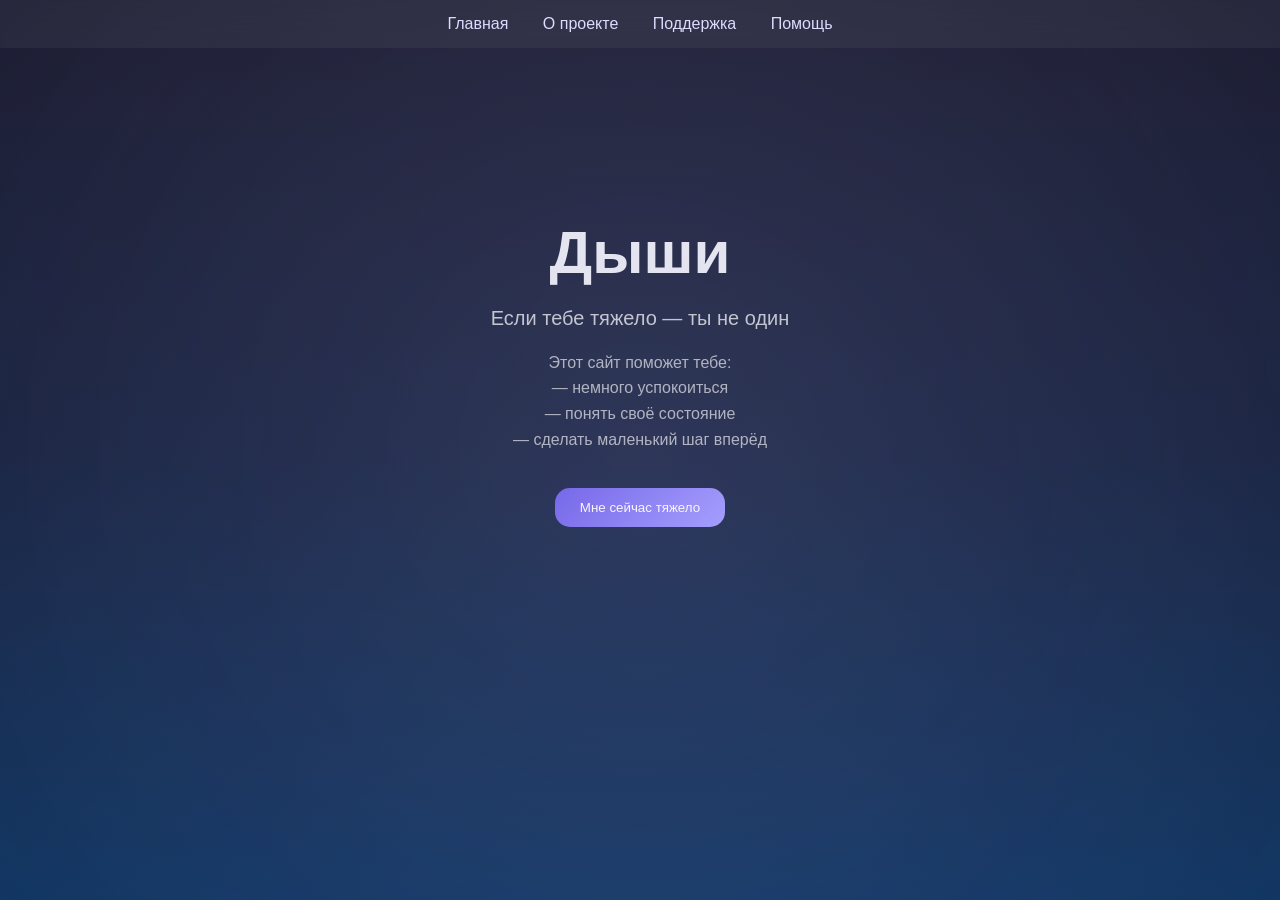
<file: index.html>
<!DOCTYPE html>
<html lang="ru">
<head>
<meta charset="UTF-8">
<title>Дыши</title>
<link rel="stylesheet" href="style.css">
</head>
<body>

<nav>
<a href="index.html">Главная</a>
<a href="about.html">О проекте</a>
<a href="support.html">Поддержка</a>
<a href="contact.html">Помощь</a>
</nav>

<section class="hero fade-in">
<h1 class="breathing">Дыши</h1>

<p class="subtitle">Если тебе тяжело — ты не один</p>

<p class="desc">
Этот сайт поможет тебе:
<br>— немного успокоиться  
<br>— понять своё состояние  
<br>— сделать маленький шаг вперёд
</p>

<button onclick="showSupport()">Мне сейчас тяжело</button>
</section>

<div id="supportBox" class="support-box hidden">
<p>Сейчас не нужно решать всё сразу.  
Сделай медленный вдох… и выдох.  
Ты уже справляешься лучше, чем думаешь.</p>
</div>

<script>
function showSupport() {
    document.getElementById("supportBox").style.display = "block";
}
</script>

</body>
</html>
</file>
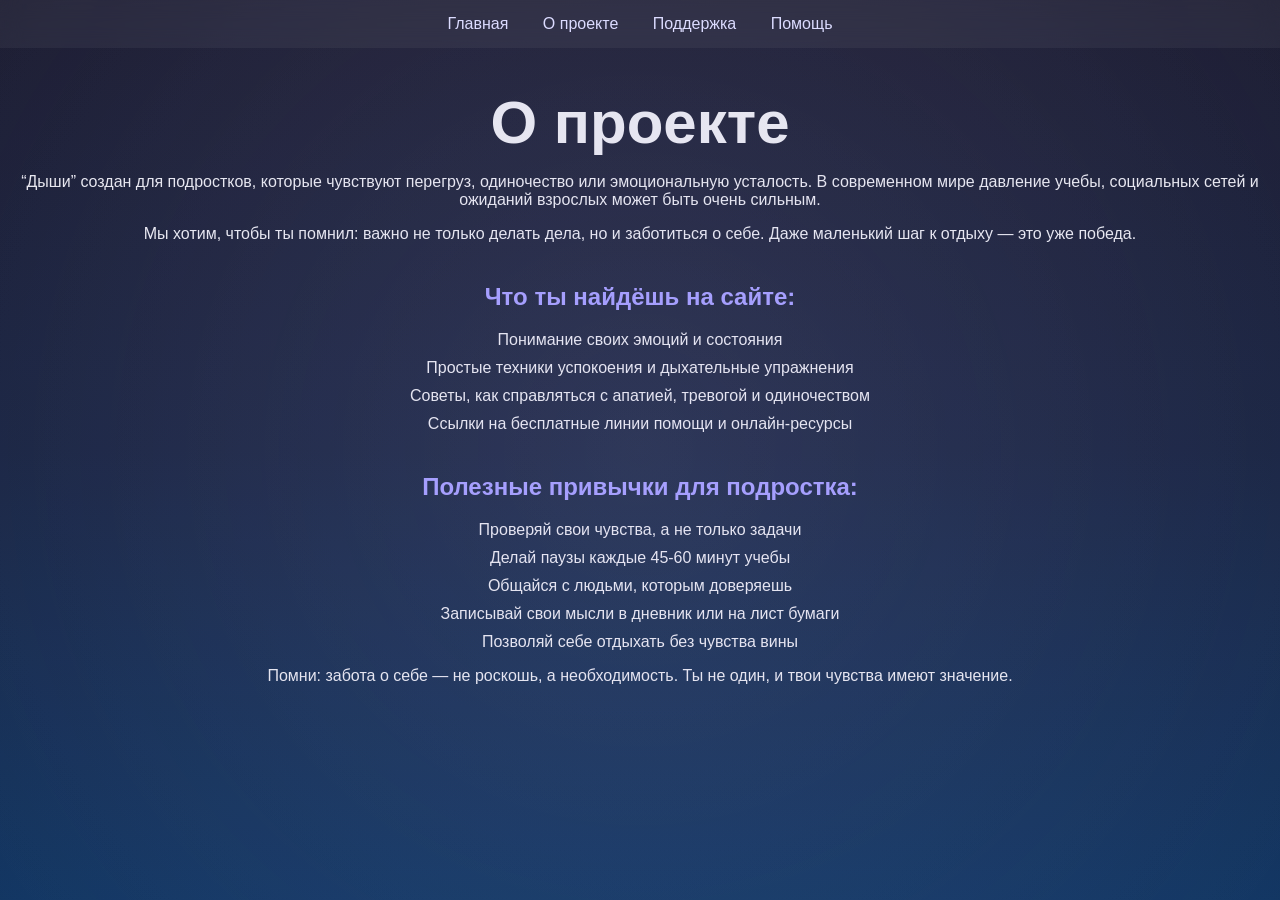
<file: about.html>
<!DOCTYPE html>
<html lang="ru">
<head>
<meta charset="UTF-8">
<title>О проекте</title>
<link rel="stylesheet" href="style.css">
</head>
<body>

<nav>
<a href="index.html">Главная</a>
<a href="about.html">О проекте</a>
<a href="support.html">Поддержка</a>
<a href="contact.html">Помощь</a>
</nav>

<h1>О проекте</h1>

<p>“Дыши” создан для подростков, которые чувствуют перегруз, одиночество или эмоциональную усталость.  
В современном мире давление учебы, социальных сетей и ожиданий взрослых может быть очень сильным.</p>

<p>Мы хотим, чтобы ты помнил: важно не только делать дела, но и заботиться о себе. Даже маленький шаг к отдыху — это уже победа.</p>

<h2>Что ты найдёшь на сайте:</h2>
<ul>
<li>Понимание своих эмоций и состояния</li>
<li>Простые техники успокоения и дыхательные упражнения</li>
<li>Советы, как справляться с апатией, тревогой и одиночеством</li>
<li>Ссылки на бесплатные линии помощи и онлайн-ресурсы</li>
</ul>

<h2>Полезные привычки для подростка:</h2>
<ul>
<li>Проверяй свои чувства, а не только задачи</li>
<li>Делай паузы каждые 45-60 минут учебы</li>
<li>Общайся с людьми, которым доверяешь</li>
<li>Записывай свои мысли в дневник или на лист бумаги</li>
<li>Позволяй себе отдыхать без чувства вины</li>
</ul>

<p>Помни: забота о себе — не роскошь, а необходимость. Ты не один, и твои чувства имеют значение.</p>

</body>
</html>
</file>
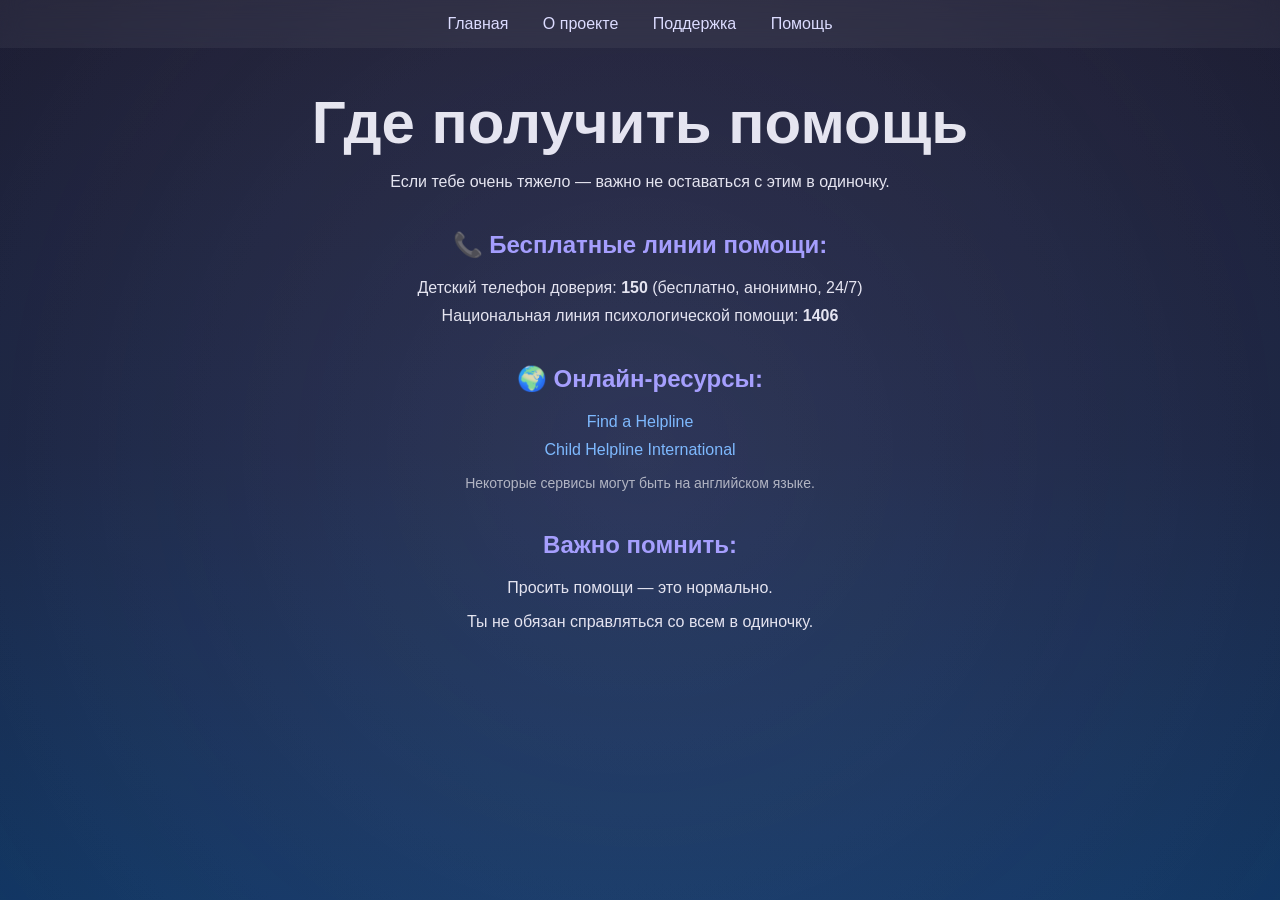
<file: contact.html>
<!DOCTYPE html>
<html lang="ru">
<head>
<meta charset="UTF-8">
<title>Где получить помощь</title>
<link rel="stylesheet" href="style.css">
</head>
<body>

<nav>
<a href="index.html">Главная</a>
<a href="about.html">О проекте</a>
<a href="support.html">Поддержка</a>
<a href="contact.html">Помощь</a>
</nav>

<h1>Где получить помощь</h1>

<p>Если тебе очень тяжело — важно не оставаться с этим в одиночку.</p>

<h2>📞 Бесплатные линии помощи:</h2>

<ul>
<li>Детский телефон доверия: <b>150</b> (бесплатно, анонимно, 24/7)</li>
<li>Национальная линия психологической помощи: <b>1406</b></li>
</ul>

<h2>🌍 Онлайн-ресурсы:</h2>

<ul>
<li><a href="https://findahelpline.com" target="_blank">Find a Helpline</a></li>
<li><a href="https://www.childhelplineinternational.org" target="_blank">Child Helpline International</a></li>
</ul>

<p style="font-size: 14px; opacity: 0.7;">
Некоторые сервисы могут быть на английском языке.
</p>

<h2>Важно помнить:</h2>
<p>Просить помощи — это нормально.</p>
<p>Ты не обязан справляться со всем в одиночку.</p>

</body>
</html>
</file>
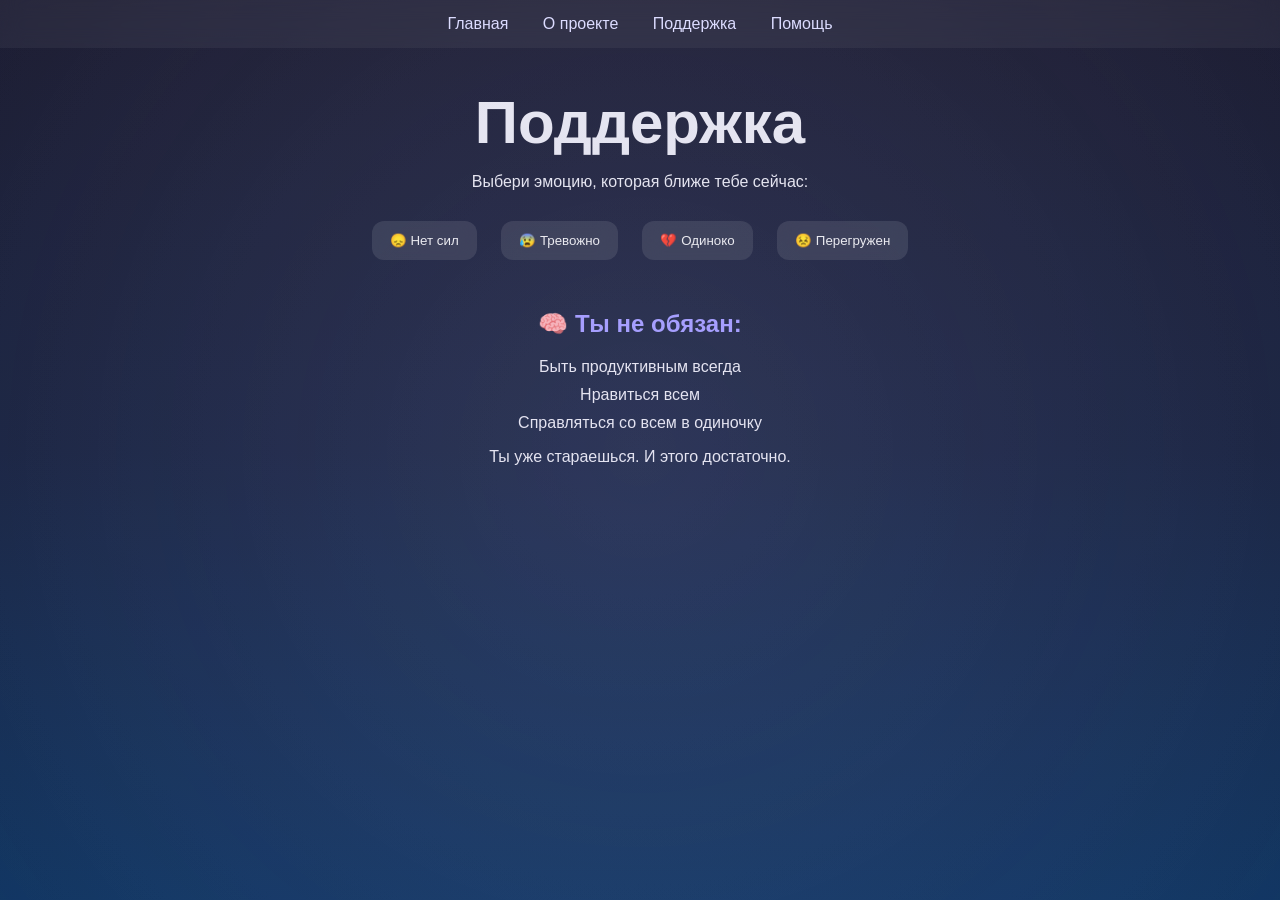
<file: support.html>
<!DOCTYPE html>
<html lang="ru">
<head>
<meta charset="UTF-8">
<title>Поддержка</title>
<link rel="stylesheet" href="style.css">
</head>
<body>

<nav>
<a href="index.html">Главная</a>
<a href="about.html">О проекте</a>
<a href="support.html">Поддержка</a>
<a href="contact.html">Помощь</a>
</nav>

<h1>Поддержка</h1>
<p>Выбери эмоцию, которая ближе тебе сейчас:</p>

<div class="emotion-buttons">
<button onclick="showInfo('none')">😞 Нет сил</button>
<button onclick="showInfo('anxious')">😰 Тревожно</button>
<button onclick="showInfo('lonely')">💔 Одиноко</button>
<button onclick="showInfo('stress')">😣 Перегружен</button>
</div>

<div id="infoBox" class="support-box hidden">
<!-- Здесь будет появляться текст -->
</div>

<script>
function showInfo(emotion) {
    const box = document.getElementById('infoBox');
    let content = '';

    switch(emotion) {
        case 'none':
            content = `
            <h2>😞 Нет сил</h2>
            <p><b>Почему это происходит:</b> Перегруз и усталость могут "выключать" энергию.</p>
            <p><b>Что можно сделать:</b></p>
            <ul>
            <li>Сделай одну маленькую задачу (например, просто открыть тетрадь)</li>
            <li>Позволь себе отдохнуть без чувства вины</li>
            <li>Выпей воды или сделай паузу на 5 минут</li>
            <li>Сделай короткую прогулку или растяжку</li>
            </ul>
            `;
            break;
        case 'anxious':
            content = `
            <h2>😰 Тревожно</h2>
            <p><b>Почему это происходит:</b> Мозг пытается защитить тебя, даже если угрозы нет.</p>
            <p><b>Попробуй дыхательную технику:</b></p>
            <p>Вдох 4 сек → задержка 4 сек → выдох 6 сек</p>
            <p><b>Ещё можно:</b></p>
            <ul>
            <li>Назвать 5 вещей, которые ты видишь</li>
            <li>Сфокусироваться на звуках вокруг</li>
            <li>Записать свои тревожные мысли на лист бумаги</li>
            </ul>
            `;
            break;
        case 'lonely':
            content = `
            <h2>💔 Одиноко</h2>
            <p><b>Важно понять:</b> одиночество — это чувство, а не факт.</p>
            <p><b>Что может помочь:</b></p>
            <ul>
            <li>Написать кому-то (даже простое "привет")</li>
            <li>Посмотреть что-то уютное или смешное</li>
            <li>Обнять подушку или завернуться в плед</li>
            <li>Вспомнить моменты, когда тебе было хорошо</li>
            </ul>
            `;
            break;
        case 'stress':
            content = `
            <h2>😣 Перегружен</h2>
            <p><b>Почему это происходит:</b> Слишком много задач одновременно, недостаток отдыха.</p>
            <p><b>Что может помочь:</b></p>
            <ul>
            <li>Составить простой план на ближайший час</li>
            <li>Разделить большие задачи на маленькие шаги</li>
            <li>Сделать перерыв: музыка, прогулка, чай</li>
            <li>Напомнить себе: важно делать то, что реально можешь</li>
            </ul>
            `;
            break;
    }

    box.innerHTML = content;
    box.style.display = 'block';
}
</script>

<h2>🧠 Ты не обязан:</h2>
<ul>
<li>Быть продуктивным всегда</li>
<li>Нравиться всем</li>
<li>Справляться со всем в одиночку</li>
</ul>

<p>Ты уже стараешься. И этого достаточно.</p>

</body>
</html>
</file>
<file: style.css>
/* ==========================
   БАЗОВЫЕ СТИЛИ
========================== */
body {
    font-family: 'Segoe UI', sans-serif;
    margin: 0;
    color: #eaeaf0;
    text-align: center;
    overflow-x: hidden;
    position: relative;
    min-height: 100vh;
    background: linear-gradient(180deg, #1a1a2e, #16213e, #0f3460);
    animation: bgMove 20s linear infinite;
}

/* ==========================
   АНИМАЦИЯ ФОНА (световые пятна)
========================== */
body::before {
    content: '';
    position: fixed;
    top: -50%;
    left: -50%;
    width: 200%;
    height: 200%;
    background: radial-gradient(circle, rgba(162,155,254,0.1) 0%, transparent 60%);
    animation: lightMove 25s linear infinite;
    pointer-events: none;
}

body::after {
    content: '';
    position: fixed;
    top: -50%;
    left: -50%;
    width: 200%;
    height: 200%;
    background: radial-gradient(circle, rgba(255,255,255,0.05) 0%, transparent 60%);
    animation: lightMoveReverse 30s linear infinite;
    pointer-events: none;
}

@keyframes lightMove {
    0% { transform: translate(0,0) rotate(0deg); }
    100% { transform: translate(50%,50%) rotate(360deg); }
}

@keyframes lightMoveReverse {
    0% { transform: translate(0,0) rotate(0deg); }
    100% { transform: translate(-50%,-50%) rotate(-360deg); }
}

@keyframes bgMove {
    0% { background-position: 0 0; }
    100% { background-position: 0 1000px; }
}

/* ==========================
   НАВИГАЦИЯ
========================== */
nav {
    background: rgba(255,255,255,0.05);
    backdrop-filter: blur(10px);
    padding: 15px;
    position: sticky;
    top: 0;
    z-index: 10;
}

nav a {
    color: #dcdcff;
    margin: 15px;
    text-decoration: none;
    transition: 0.3s;
}

nav a:hover {
    color: #a29bfe;
}

/* ==========================
   HERO
========================== */
.hero {
    margin-top: 100px;
    padding: 20px;
}

h1 {
    font-size: 60px;
    margin-bottom: 10px;
}

/* ==========================
   АНИМАЦИЯ ДЫХАНИЯ
========================== */
.breathing {
    animation: breathe 4s ease-in-out infinite;
}

@keyframes breathe {
    0% { transform: scale(1); opacity: 0.8; }
    50% { transform: scale(1.08); opacity: 1; }
    100% { transform: scale(1); opacity: 0.8; }
}

/* ==========================
   ТЕКСТ
========================== */
.subtitle {
    font-size: 20px;
    opacity: 0.8;
}

.desc {
    margin-top: 15px;
    line-height: 1.6;
    opacity: 0.7;
}

/* ==========================
   БАЗОВЫЕ КНОПКИ
========================== */
button {
    margin-top: 20px;
    padding: 12px 25px;
    background: linear-gradient(135deg, #6c5ce7, #a29bfe);
    border: none;
    color: white;
    cursor: pointer;
    border-radius: 15px;
    transition: 0.3s;
}

button:hover {
    transform: scale(1.05);
    box-shadow: 0 0 20px rgba(162,155,254,0.5);
}

/* ==========================
   СТЕКЛЯННЫЕ БЛОКИ И ПОДДЕРЖКА
========================== */
.support-box {
    margin: 20px auto;
    padding: 20px;
    width: 80%;
    max-width: 500px;
    background: rgba(255,255,255,0.05);
    backdrop-filter: blur(12px);
    border-radius: 20px;
    animation: fadeIn 0.5s ease;
}

/* Списки внутри блоков */
.support-box ul {
    list-style: none;
    padding: 0;
}

.support-box li {
    margin: 8px 0;
}

/* ==========================
   ЭМОЦИИ-КНОПКИ
========================== */
.emotion-buttons {
    margin: 20px 0;
}

.emotion-buttons button {
    background: rgba(255,255,255,0.1);
    backdrop-filter: blur(10px);
    border: none;
    color: #eaeaf0;
    padding: 12px 18px;
    margin: 10px;
    border-radius: 12px;
    cursor: pointer;
    transition: 0.3s;
}

.emotion-buttons button:hover {
    background: rgba(162,155,254,0.3);
    transform: scale(1.05);
}

/* ==========================
   ПОЯВЛЕНИЕ
========================== */
.fade-in {
    animation: fadeIn 1.5s ease;
}

@keyframes fadeIn {
    from {
        opacity: 0;
        transform: translateY(20px);
    }
    to {
        opacity: 1;
        transform: translateY(0);
    }
}

/* ==========================
   Заголовки и списки
========================== */
h2 {
    margin-top: 40px;
    color: #a29bfe;
}

ul {
    list-style: none;
    padding: 0;
}

li {
    margin: 10px 0;
}

a {
    color: #74b9ff;
    text-decoration: none;
}

a:hover {
    text-decoration: underline;
}

/* ==========================
   Скрытые элементы
========================== */
.hidden {
    display: none;
}

/* ==========================
   АДАПТИВ
========================== */
@media (max-width: 600px) {
    nav {
        display: flex;
        flex-direction: column;
    }

    h1 {
        font-size: 40px;
    }
}
</file>
